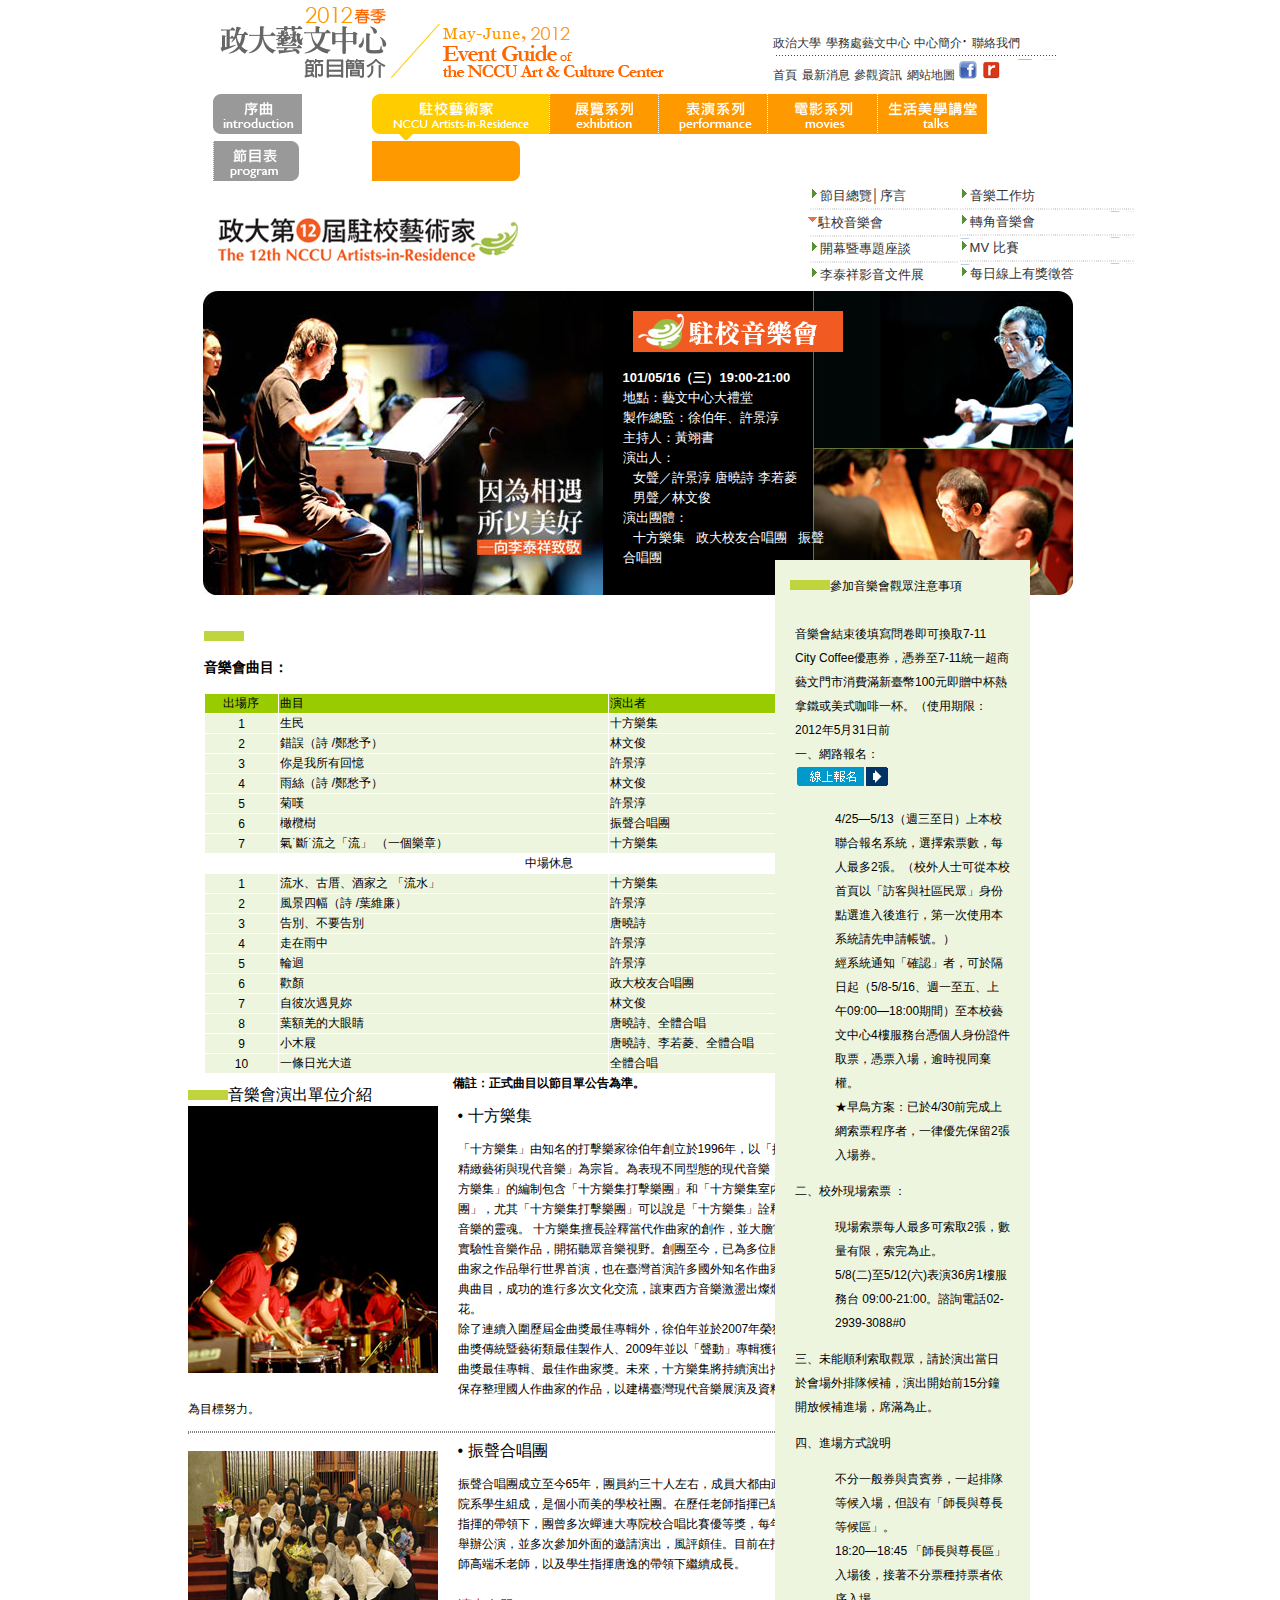
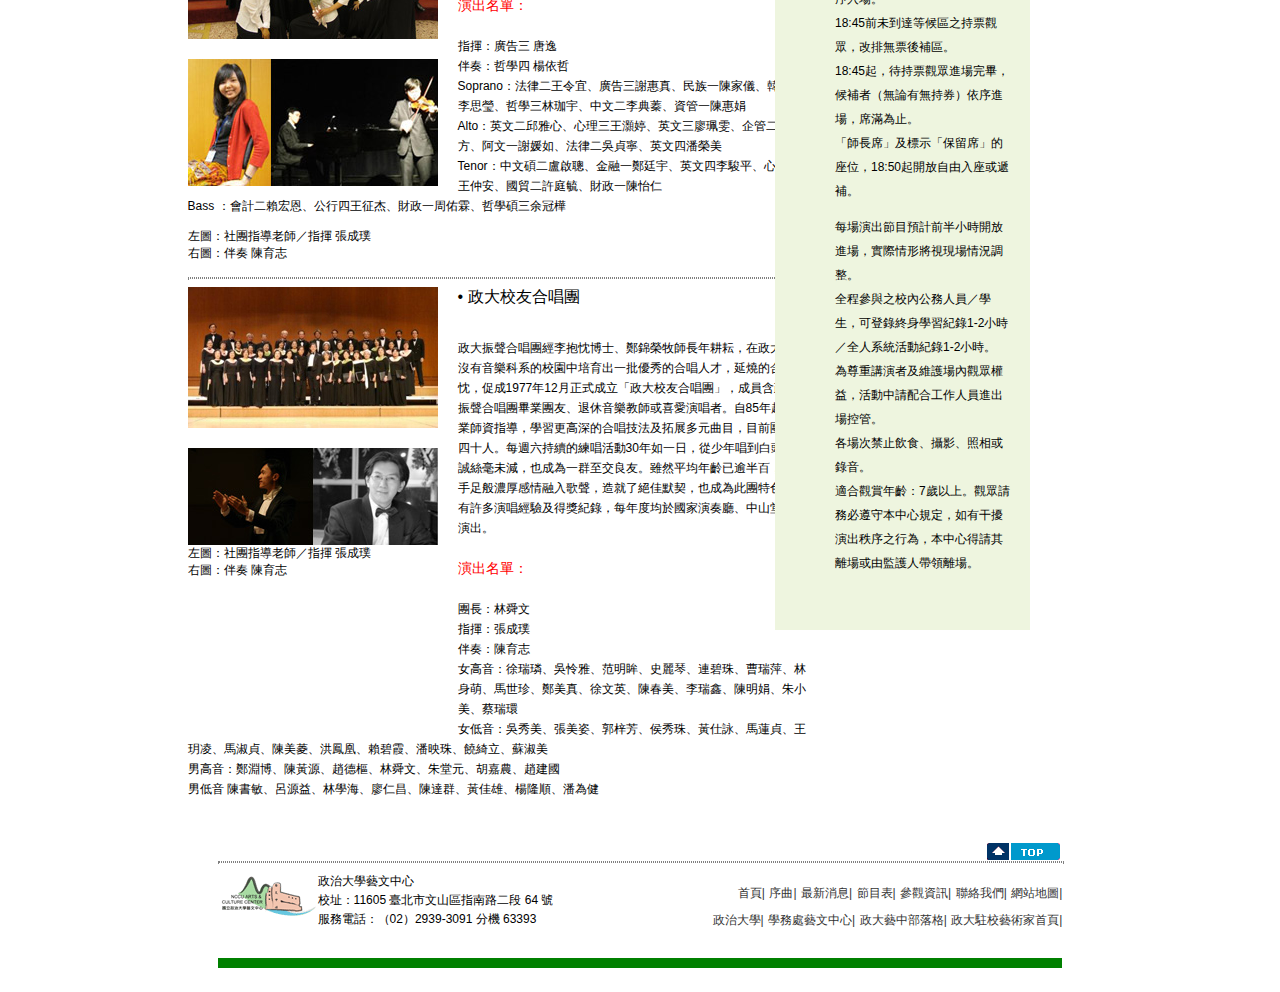
<file: index.html>
<!DOCTYPE html>
<html>

<head>
    <meta http-equiv="Content-Type" content="text/html; charset=utf-8" />
    <link rel="stylesheet" href="stylesheet.css" />
    <title>政大藝文中心節目簡介─2012春季</title>
    <script type="text/javascript" src="javascript/action.js"></script>
</head>

<body>
    <header>
        <span>
            <a href="http://artist.nccu.edu.tw/2012spring/index.html"><img src="images/top_logo_01.gif" alt="top_logo" id="top"></a>
            <a href="http://artist.nccu.edu.tw/2012spring/index.html"><img src="images/top_logo_02.gif" alt="top_logo"></a>
        </span>
        <div class="navtop">
            <span>
                <a href="http://www.nccu.edu.tw/" target="_blank" class="nav_top01">政治大學</a>
                <a href="http://osa.nccu.edu.tw/modules/tinyd6/" class="nav_top01" target="_blank">學務處藝文中心</a>
                <a href="aboutus.html" class="nav_top01">中心簡介</a>‧
                <a href="contact.html" class="nav_top01" target="_self">聯絡我們</a>
            </span>
            <span><img id="saperate" src="images/dot.png" alt="dot" /></span>
            <span>
                <a href="index.html" class="nav_top01">首頁</a>
                <a href="news.html" class="nav_top01" target="_self">最新消息</a>
                <a href="visit.html" class="nav_top01" target="_self">參觀資訊</a>
                <a href="map.html" class="nav_top01">網站地圖</a>
                <a href="http://www.facebook.com/nccuarts" class="nav_top01" target="_blank"><img src="images/icon_Facebook.jpg" alt="facebook" width="18" height="18"/></a>
                <a href="http://blog.roodo.com/inccuart" class="nav_top01" target="_blank"><img src="images/icon_rodoo.gif" alt="roodo" width="18" height="18"/></a>
            </span>
        </div>
    </header>
    <div class="container">
        <span>
            <a href="introduction.html"><img src="images/nav_intro.gif" alt="introduction" width="89" height="46" class="image" /></a>
            <a href="program.html"><img src="images/nav_program.gif" alt="program" width="86" height="46" class="image"/></a>
        </span>
        <span style="width: 8px"></span>
        <span>
            <a href="#"><img src="images/nav_air_on.gif" alt="artist in residence" width="177" height="46" class="image" /></a>
            <a href="exhibition.html"><img src="images/nav_exhibition.gif" alt="exhibition" width="110" height="46" class="image" /></a>
            <a href="performance.html"><img src="images/nav_performance.gif" alt="performance" width="110" height="46" class="image" /></a>
            <a href="movies.html"><img src="images/nav_movies.gif" alt="movies" width="110" height="46" class="image" /></a>
            <a href="talks.html"><img src="images/nav_talks.gif" alt="talks" width="110" height="46" class="image" /></a>
            <span id="close"><img src="images/nav_empty.gif" alt="empty" /><img src="images/nav_end.gif" alt="empty" /></span>
        </span>
    </div>
    <div class="container">
        <a href="#"><img src="images/title_air2.gif" alt="musican" id="intro"></a>
        <span class="list">
            <a href="#" class="nav_green"><img src="images/arrow_right.png" alt="arrow">節目總覽│序言</a>
            <a href=""><img src="images/dot.png" class="line" alt="line"></a>
            <a href="#" class="nav_red"><img src="images/arrow_down.png" alt="arrow">駐校音樂會</a>
            <a href=""><img src="images/dot.png" class="line" alt="line"></a>
            <a href="#" class="nav_green"><img src="images/arrow_right.png" alt="arrow">開幕暨專題座談</a>
            <a href=""><img src="images/dot.png" class="line" alt="line"></a>
            <a href="#" class="nav_green"><img src="images/arrow_right.png" alt="arrow">李泰祥影音文件展</a>
        </span>
        <span class="list">
            <a href="#"><img src="images/arrow_right.png" class="describe" alt="arrow">音樂工作坊</a>
            <a><img src="images/dot.png" class="line" alt="line"></a>
            <a href="#"><img src="images/arrow_right.png" class="describe" alt="arrow">轉角音樂會</a>
            <a><img src="images/dot.png" class="line" alt="line"></a>
            <a href="#"><img src="images/arrow_right.png" class="describe" alt="arrow">MV 比賽</a>
            <a><img src="images/dot.png" class="line" alt="line"></a>
            <a href="#"><img src="images/arrow_right.png" class="describe" alt="arrow">每日線上有獎徵答</a>
        </span>
    </div>
    <div class="container02">
        <div><img src="images/concert_main01.jpg" id="concert01" alt="concert" /></div>
        <div id="position">
            <img src="images/icon_concert4.gif" alt="concert">
            <p>
                <strong>101/05/16（三）19:00-21:00</strong>
                <br/> 地點：藝文中心大禮堂
                <br> 製作總監：徐伯年、許景淳
                <br> 主持人：黃翊書
                <br> 演出人：
                <br> &nbsp;&nbsp;&nbsp;女聲／許景淳 唐曉詩 李若菱
                <br> &nbsp;&nbsp;&nbsp;男聲／林文俊
                <br> 演出團體：
                <br> &nbsp;&nbsp;&nbsp;十方樂集&nbsp;&nbsp;&nbsp;政大校友合唱團&nbsp;&nbsp;&nbsp;振聲合唱團
            </p>
        </div>
        <div id="vertical">
            <img src="images/concert_main03.jpg" alt="concert">
        </div>
    </div>
    <section class="main">
        <div>
            <table class="song">
                <tr>
                    <td class="title_15_green"><img src="images/spacer_green.gif" width=40 height=10 alt="spacer_green" /> <h3>音樂會曲目：</h3>
                        <p></p>
                    </td>
                </tr>
                <tr>
                    <td class="text" >
                        <table class="table_program_air">
                            <tr class="trtitle">
                                <td>
                                    <div >出場序 </div>
                                </td>
                                <td >曲目 </td>
                                <td >演出者 </td>
                            </tr>
                            <tr>
                                <td  class="songlist">
                                    <div >1 </div>
                                </td>
                                <td  class="songlist">生民 </td>
                                <td  class="songlist">十方樂集 </td>
                            </tr>
                            <tr>
                                <td  class="songlist">
                                    <div >2 </div>
                                </td>
                                <td  class="songlist">錯誤（詩 /鄭愁予） </td>
                                <td  class="songlist">林文俊 </td>
                            </tr>
                            <tr>
                                <td  class="songlist">
                                    <div >3 </div>
                                </td>
                                <td  class="songlist">你是我所有回憶 </td>
                                <td  class="songlist">許景淳</td>
                            </tr>
                            <tr>
                                <td  class="songlist">
                                    <div >4 </div>
                                </td>
                                <td  class="songlist">雨絲（詩 /鄭愁予）</td>
                                <td  class="songlist">林文俊</td>
                            </tr>
                            <tr>
                                <td  class="songlist">
                                    <div >5 </div>
                                </td>
                                <td  class="songlist">菊嘆</td>
                                <td  class="songlist">許景淳</td>
                            </tr>
                            <tr>
                                <td  class="songlist">
                                    <div >6 </div>
                                </td>
                                <td  class="songlist">橄欖樹 </td>
                                <td  class="songlist">振聲合唱團 </td>
                                <tr>
                                    <td  class="songlist">
                                        <div >7</div>
                                    </td>
                                    <td  class="songlist">氣˙斷˙流之「流」 （一個樂章） </td>
                                    <td  class="songlist">十方樂集 </td>
                                    <tr>
                                        <td id="middle" colspan="3"  >
                                            <div >中場休息 </div>
                                        </td>
                                    </tr>
                                    <tr>
                                        <td  class="songlist">
                                            <div >1 </div>
                                        </td>
                                        <td  class="songlist">流水、古厝、酒家之 「流水」 </td>
                                        <td  class="songlist">十方樂集 </td>
                                    </tr>
                                    <tr>
                                        <td  class="songlist">
                                            <div >2 </div>
                                        </td>
                                        <td  class="songlist">風景四幅（詩 /葉維廉） </td>
                                        <td  class="songlist">許景淳</td>
                                    </tr>
                                    <tr>
                                        <td  class="songlist">
                                            <div >3 </div>
                                        </td>
                                        <td  class="songlist">告別、不要告別 </td>
                                        <td  class="songlist">唐曉詩</td>
                                    </tr>
                                    <tr>
                                        <td  class="songlist">
                                            <div >4 </div>
                                        </td>
                                        <td  class="songlist">走在雨中</td>
                                        <td  class="songlist">許景淳</td>
                                    </tr>
                                    <tr>
                                        <td  class="songlist">
                                            <div >5 </div>
                                        </td>
                                        <td  class="songlist">輪迴</td>
                                        <td  class="songlist">許景淳</td>
                                    </tr>
                                    <tr>
                                        <td  class="songlist">
                                            <div >6 </div>
                                        </td>
                                        <td  class="songlist">歡顏</td>
                                        <td  class="songlist">政大校友合唱團</td>
                                    </tr>
                                    <tr>
                                        <td  class="songlist">
                                            <div >7 </div>
                                        </td>
                                        <td  class="songlist">自彼次遇見妳 </td>
                                        <td  class="songlist">林文俊 </td>
                                    </tr>
                                    <tr>
                                        <td  class="songlist">
                                            <div >8 </div>
                                        </td>
                                        <td  class="songlist">葉額羌的大眼睛 </td>
                                        <td  class="songlist">唐曉詩、全體合唱 </td>
                                    </tr>
                                    <tr>
                                        <td  class="songlist">
                                            <div >9</div>
                                        </td>
                                        <td  class="songlist">小木屐</td>
                                        <td  class="songlist">唐曉詩、李若菱、全體合唱 </td>
                                    </tr>
                                    <tr>
                                        <td  class="songlist">
                                            <div >10</div>
                                        </td>
                                        <td  class="songlist">一條日光大道</td>
                                        <td  class="songlist">全體合唱</td>
                                    </tr>
                                    <tr>
                                        <td id="special" colspan="3"  >
                                            <div ><strong>備註：正式曲目以節目單公告為準。 </strong></div>
                                        </td>
                                    </tr>
                        </table>
                    </td>
                </tr>
            </table>
        </div>
        <div class="main">
            <div>
                <span><img src="images/spacer_green.gif" width=40 height=10 alt="spacer_green" />音樂會演出單位介紹</span>
                <div class="content">
                    <div id="black"></div><img src="images/concert_ten.jpg" class="picture" alt="concert">
                    <div class="title_15_green">&bull;&nbsp;十方樂集</div>
                    <p>「十方樂集」由知名的打擊樂家徐伯年創立於1996年，以「推動精緻藝術與現代音樂」為宗旨。為表現不同型態的現代音樂，「十方樂集」的編制包含「十方樂集打擊樂團」和「十方樂集室內樂團」，尤其「十方樂集打擊樂團」可以說是「十方樂集」詮釋現代音樂的靈魂。 十方樂集擅長詮釋當代作曲家的創作，並大膽嘗試實驗性音樂作品，開拓聽眾音樂視野。創團至今，已為多位國內作曲家之作品舉行世界首演，也在臺灣首演許多國外知名作曲家的經典曲目，成功的進行多次文化交流，讓東西方音樂激盪出燦爛的火花。
                        <br>除了連續入圍歷屆金曲獎最佳專輯外，徐伯年並於2007年榮獲金曲獎傳統暨藝術類最佳製作人、2009年並以「聲動」專輯獲得金曲獎最佳專輯、最佳作曲家獎。未來，十方樂集將持續演出推廣及保存整理國人作曲家的作品，以建構臺灣現代音樂展演及資料中心為目標努力。</p>
                </div>
            </div>
            <hr>
            <div class="content">
                <img src="images/concert_alumni3.jpg" alt="alumn" style="margin: 10px 20px 20px 0px">
                <img src="images/concert_alumni2.jpg" alt="alumn">
                <div class="content">&bull;&nbsp;振聲合唱團</div>
                <p>振聲合唱團成立至今65年，團員約三十人左右，成員大都由政大各院系學生組成，是個小而美的學校社團。在歷任老師指揮已級學生指揮的帶領下，團曾多次蟬連大專院校合唱比賽優等獎，每年7月舉辦公演，並多次參加外面的邀請演出，風評頗佳。目前在指揮老師高端禾老師，以及學生指揮唐逸的帶領下繼續成長。
                    <br>
                    <span class="text_brown"><br>演出名單：</span>
                    <br>
                    <br> 指揮：廣告三 唐逸
                    <br> 伴奏：哲學四 楊依哲
                    <br> Soprano：法律二王令宜、廣告三謝惠真、民族一陳家儀、韓文三李思瑩、哲學三林珈宇、中文二李典蓁、資管一陳惠娟
                    <br> Alto：英文二邱雅心、心理三王灝婷、英文三廖珮雯、企管二張薰方、阿文一謝媛如、法律二吳貞寧、英文四潘榮美
                    <br> Tenor：中文碩二盧啟聰、金融一鄭廷宇、英文四李駿平、心理一王仲安、國貿二許庭毓、財政一陳怡仁
                    <br> Bass ：會計二賴宏恩、公行四王征杰、財政一周佑霖、哲學碩三余冠樺
                </p>
                <div class="picture">左圖：社團指導老師／指揮 張成璞
                    <br> 右圖：伴奏 陳育志</div>
            </div>
            <hr>
            <div class="content">
                <img src="images/concert_nccu.jpg" alt="concert" style="margin-bottom: 20px">
                <img src="images/concert_nccu2.jpg" alt="concert">
                <div id="white">
                <div class="picture">左圖：社團指導老師／指揮  張成璞<br>
                     右圖：伴奏  陳育志</div>
                </div>
                <div class="content">&bull;&nbsp;政大校友合唱團</div>
                <br>
                <p>政大振聲合唱團經李抱忱博士、鄭錦榮牧師長年耕耘，在政大這個沒有音樂科系的校園中培育出一批優秀的合唱人才，延燒的合唱熱忱，促成1977年12月正式成立「政大校友合唱團」，成員含政大振聲合唱團畢業團友、退休音樂教師或喜愛演唱者。自85年起聘專業師資指導，學習更高深的合唱技法及拓展多元曲目，目前團員逾四十人。每週六持續的練唱活動30年如一日，從少年唱到白頭，熱誠絲毫未減，也成為一群至交良友。雖然平均年齡已逾半百，但如手足般濃厚感情融入歌聲，造就了絕佳默契，也成為此團特色。擁有許多演唱經驗及得獎紀錄，每年度均於國家演奏廳、中山堂等處演出。
                    <br>
                    <br>
                    <span class="text_brown">演出名單：<br></span>
                    <br> 團長：林舜文
                    <br> 指揮：張成璞
                    <br> 伴奏：陳育志
                    <br> 女高音：徐瑞璘、吳怜雅、范明眸、史麗琴、連碧珠、曹瑞萍、林身萌、馬世珍、鄭美真、徐文英、陳春美、李瑞鑫、陳明娟、朱小美、蔡瑞環
                    <br> 女低音：吳秀美、張美姿、郭梓芳、侯秀珠、黃仕詠、馬蓮貞、王玥凌、馬淑貞、陳美菱、洪鳳凰、賴碧霞、潘映珠、饒綺立、蘇淑美
                    <br> 男高音：鄭淵博、陳黃源、趙德樞、林舜文、朱堂元、胡嘉農、趙建國
                    <br> 男低音 陳書敏、呂源益、林學海、廖仁昌、陳達群、黃佳雄、楊隆順、潘為健
                    <br>
                </p>
            </div>
        </div>
    </section>
    <aside class="side">
        <span><img src="images/spacer_green.gif" width=40 height=10 id="spacer_green" alt="spacer_green" />參加音樂會觀眾注意事項<br><br></span>
        <div class="text_grey">音樂會結束後填寫問卷即可換取7-11 City Coffee優惠券，憑券至7-11統一超商藝文門市消費滿新臺幣100元即贈中杯熱拿鐵或美式咖啡一杯。（使用期限：2012年5月31日前</div>
        <div>一、網路報名：
            <br />
            <a href="reg.html"><img src="images/btn_register.gif" alt="reg"></a>
            <ol>
                <li>4/25—5/13（週三至日）上本校聯合報名系統，選擇索票數，每人最多2張。（校外人士可從本校首頁以「訪客與社區民眾」身份點選進入後進行，第一次使用本系統請先申請帳號。）</li>
                <li>經系統通知「確認」者，可於隔日起（5/8-5/16、週一至五、上午09:00—18:00期間）至本校藝文中心4樓服務台憑個人身份證件取票，憑票入場，逾時視同棄權。
                    <br /> ★早鳥方案：已於4/30前完成上網索票程序者，一律優先保留2張入場券。</li>
            </ol>
            <p>二、校外現場索票 ： </p>
            <ol>
                <li>現場索票每人最多可索取2張，數量有限，索完為止。
                    <br /> 5/8(二)至5/12(六)表演36房1樓服務台 09:00-21:00。諮詢電話02-2939-3088#0</li>
            </ol>
            <p>三、未能順利索取觀眾，請於演出當日於會場外排隊候補，演出開始前15分鐘開放候補進場，席滿為止。</p>
            <p>四、進場方式說明</p>
            <ol>
                <li>不分一般券與貴賓券，一起排隊等候入場，但設有「師長與尊長等候區」。</li>
                <li>18:20—18:45 「師長與尊長區」入場後，接著不分票種持票者依序入場。</li>
                <li>18:45前未到達等候區之持票觀眾，改排無票後補區。</li>
                <li>18:45起，待持票觀眾進場完畢，候補者（無論有無持券）依序進場，席滿為止。</li>
                <li>「師長席」及標示「保留席」的座位，18:50起開放自由入座或遞補。 </li>
            </ol>
            <ul>
                <li>每場演出節目預計前半小時開放進場，實際情形將視現場情況調整。
                    <li>全程參與之校內公務人員／學生，可登錄終身學習紀錄1-2小時／全人系統活動紀錄1-2小時。
                        <li>為尊重講演者及維護場內觀眾權益，活動中請配合工作人員進出場控管。
                            <li>各場次禁止飲食、攝影、照相或錄音。
                                <li>適合觀賞年齡：7歲以上。觀眾請務必遵守本中心規定，如有干擾演出秩序之行為，本中心得請其離場或由監護人帶領離場。
            </ul>
        </div>
    </aside>
    <footer>
        <a href="#top"><img src="images/btn_top.gif" width="77" height="21" id="btop" alt="btntop" /></a>
        <hr id="btline">
        <div><img src="images/logo_artcenter.gif" width=100 height=48 id="logo_artcenter" alt="logo_artcenter" />
            <span class="school">
                政治大學藝文中心
                <br /> 校址：11605 臺北市文山區指南路二段 64 號
                <br /> 服務電話：（02）2939-3091 分機 63393
            </span>
            <span class="link">
                <a href="index.html" class="nav_top01">首頁|</a> 
                <a href="introduction.html" class="nav_top01">序曲|</a>
                <a href="news.html" class="nav_top01">最新消息|</a>
                <a href="program.html" class="nav_top01">節目表|</a>
                <a href="visit.html" class="nav_top01">參觀資訊|</a>
                <a href="contact.html" class="nav_top01">聯絡我們|</a>
                <a href="map.html" class="nav_top01">網站地圖|</a>
            </span>
            <span class="link">
                <a href="http://www.nccu.edu.tw/" class="nav_top01" target="_blank">政治大學|</a>
                <a href="http://osa.nccu.edu.tw/modules/tinyd6/" class="nav_top01" target="_blank">學務處藝文中心|</a>
                <a href="http://blog.roodo.com/inccuart" class="nav_top01" target="_blank">政大藝中部落格|</a>
                <a href="http://artist.nccu.edu.tw/" class="nav_top01" target="_blank">政大駐校藝術家首頁|</a>
            </span>
            <div id="bottom"></div>
            <p><br></p>
        </div>
    </footer>
</body>

</html>
</file>
<file: stylesheet.css>
body {
	padding: 0;
	width: 66%;
	margin: auto;
	font-family:"新細明體", "細明體", Arial, Verdana, Helvetica, sans-serif;
}
a {
	text-decoration: none;
	color: #333333;

}
.navtop {
	float: right;
	margin: 0;display: table-row;
	padding: 0;
	position: relative;
	top: 36px;
	line-height: 12px;
	display: flex;
	display: -webkit-flex;
	-webkit-flex-direction: column;
    flex-direction: column;
}
.navtop a:hover {
	color: #ff9900;
}
.nav_top01 {
	display: inline-block;
	font-size: 12px;
}
li {
	list-style-type: none;
}
#list02 {
	display: inline;
}
/*
container########################
 */
.container {
	display: flex;
	display: -webkit-flex;
	-webkit-flex-direction: row;
	    flex-direction: row;
	position: relative;
	top: 10px;
	line-height: 12px;
}
table {
	padding: 0;
	border-spacing: 0;
}
#middle {
	width: 446px;
}
.table_program_air {
	padding: 3;
	border-spacing: 1px;
	width: 690px;
}
td>div {
	text-align: center;
}
 .trtitle {
 	background-color: #99CC00;
 }
 #special {
 	width: 391;
 }
.list a:hover {
	color: #ff9900;
}
#intro {
	margin-top: 30px;
}
.image {
	margin-left: -5px;
}
#close {
	position: relative;
	right: 5px;
}
.list {
	font-size: 13px;
	display: flex;
	display: -webkit-flex;
	-webkit-flex-direction: column;
    flex-direction: column;
	max-width: 150px;
	position: relative;
	left: 290px;
	color: white;
}
.line {
	width: 180px;
}
.container02 {
	display: flex;
	display: -webkit-flex;
	    -webkit-flex-direction: row;
	        -ms-flex-direction: row;
	            flex-direction: row;
	position: relative;
	top: 20px;
	left: -15px;
}
#position {
	background-color: black;
	width: 300px;
	height: 304px;
	color: white;
	font-size: 13px;
}
#position p {
	position: relative;
	top: 20px;
	left: 20px;
	line-height: 20px;
}
#position img {
	position: relative;
	top: 20px;
	left: 30px;
}
/*
article ######################
 */
.song {
	position: relative;
	top: 30px;
	font-size: 12px;
}
.main {
	width: 87%;
	float: left;
	position: relative;
	top: 20px;
	left: -15px;
}
.songlist {
	background-color: #EEF5DF;
}
.article {
	float: left;
}
#black {
	width: 250px;
	height: 100px;
	background-color: black;
	margin: 0;
	float: left;
	margin-right: 20px;
}
.picture {
	float: left;
	clear: left;
	margin-right: 10px;
	margin-bottom: 15px;
	font-size: 12px;
}
.content p {
	font-size: 12px;
	line-height: 20px;
	padding-right: 20px;
}
.content img {
	float: left;
	clear: left;
	margin-right: 20px;
	display: flex;
	display: -webkit-flex;
		    -webkit-flex-direction: column;
	        -ms-flex-direction: column;
	            flex-direction: column;
}
hr {
	border: 1px dotted;
	width: 100%;
}
.text_brown {
	font-size: 14px;
	color: red;
}
#white {
	width: 250px;
	height: 180px;
	background-color: white;
	margin: 0;
	float: left;
	margin-right: 20px;
	clear: left;
}
/*
aside #######################
 */
.side {
	width: 215px;
	height: 1670px;
	float: right;
	background-color: #EEF5DF;
	position: absolute;
	top: 560px;
	right: 250px;
	padding-right: 20px;
	padding-left: 20px;
	font-size: 12px;
	line-height: 24px;
	clear: both;
}
#spacer_green {
	margin-left: -5px;
	margin-top: 20px;
}
#btop {
	float: right;
	position: absolute;
	top: 70px;
	right: 0px;
}
#btline {
	position: relative;
	top: 90px;
}
footer {
	position: relative;
	clear: both;
}
#logo_artcenter {
	position: relative;
	top: 90px;
	float: left;
}
.link {
	position: relative;
	top: 60px;
	float: right;
	clear: right;
	line-height: 25px;
}
.school {
	position: relative;
	top: 90px;
	font-size: 12px;
}
#bottom {
	width: 100%;
	background-color: green;
	height: 10px;
	position: relative;
	top: 100px;
	margin-top: 20px;
	margin-bottom: 90px;
}
</file>
